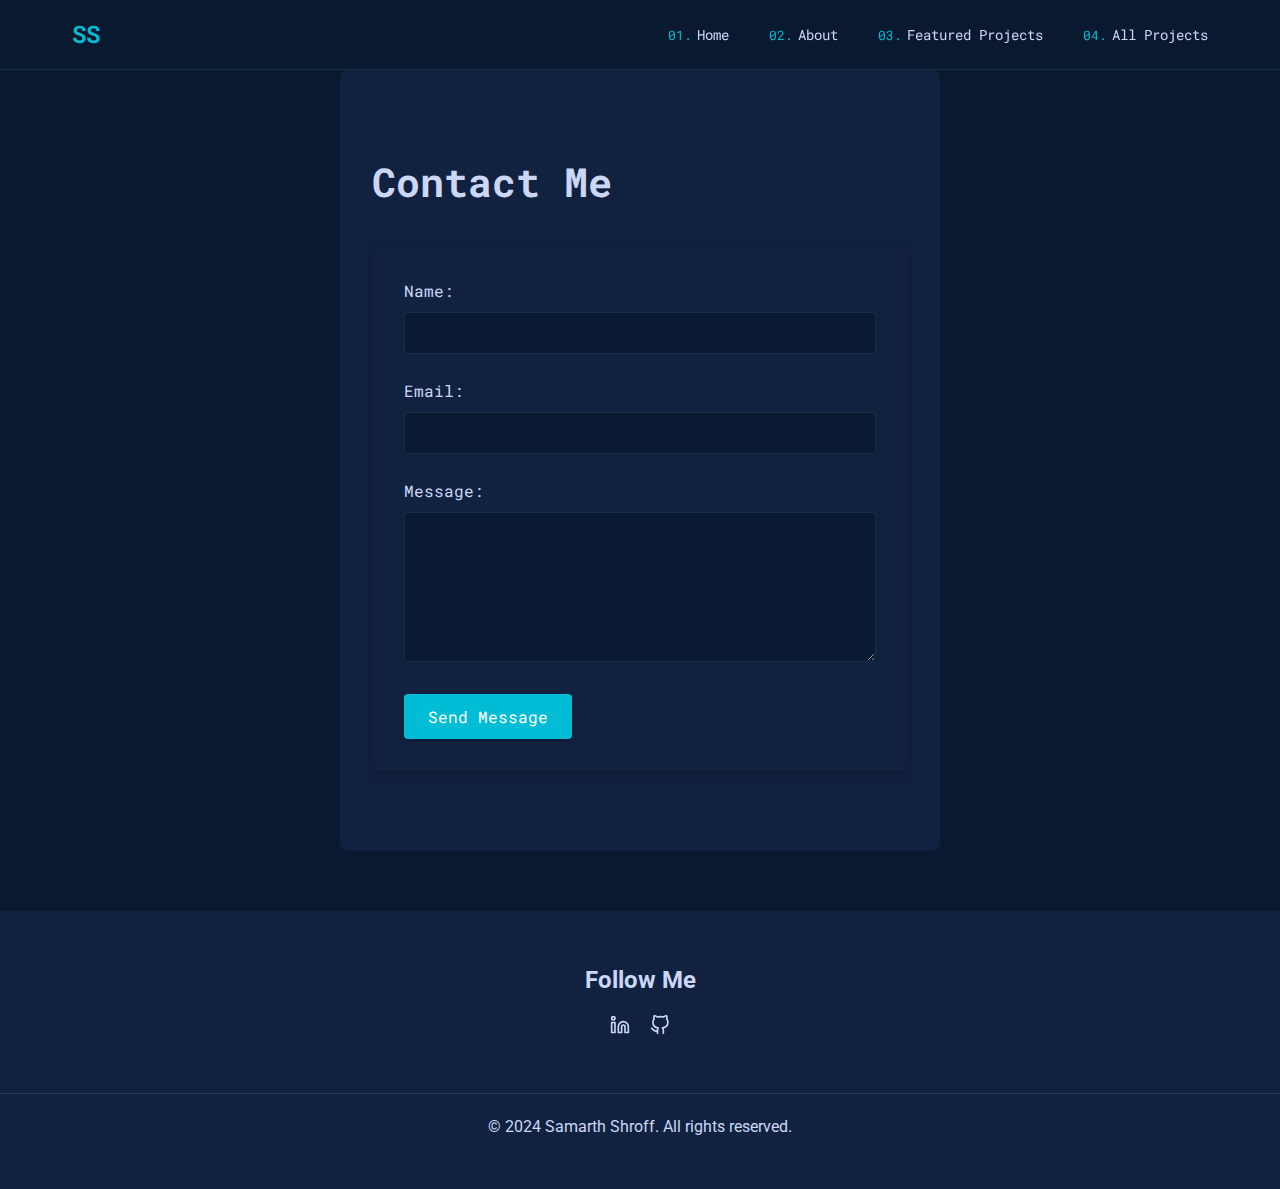
<file: contact.html>
<!DOCTYPE html>
<html lang="en">

<head>
    <meta charset="UTF-8">
    <meta name="viewport" content="width=device-width, initial-scale=1.0">
    <title>Contact - Samarth Shroff</title>
    <link rel="stylesheet" href="/styles/main.css">
    <link rel="stylesheet" href="/styles/featuredprojects.css">
    <!-- Add Google Fonts -->
    <link rel="preconnect" href="https://fonts.googleapis.com">
    <link rel="preconnect" href="https://fonts.gstatic.com" crossorigin>
    <link
        href="https://fonts.googleapis.com/css2?family=Roboto:wght@300;400;500;700&family=Roboto+Mono:wght@400;500;600;700&display=swap"
        rel="stylesheet">
    <style>
        :root {
            --primary-dark: #0a192f;
            --secondary-dark: #112240;
            --text-primary: #ccd6f6;
            --text-secondary: #8892b0;
            --accent: #00BCD4;
            /* Material Design cyan */
            --accent-dark: #00ACC1;
            /* Slightly darker version for hover states */
            --nav-height: 70px;
        }

        * {
            margin: 0;
            padding: 0;
            box-sizing: border-box;
        }

        body {
            font-family: 'Roboto', sans-serif;
            line-height: 1.6;
            background-color: var(--primary-dark);
            color: var(--text-primary);
        }

        nav {
            position: fixed;
            top: 0;
            width: 100%;
            height: var(--nav-height);
            background-color: rgba(10, 25, 47, 0.95);
            backdrop-filter: blur(10px);
            z-index: 1000;
            border-bottom: 1px solid rgba(100, 255, 218, 0.1);
        }

        .nav-content {
            max-width: 1200px;
            height: 100%;
            margin: 0 auto;
            display: flex;
            justify-content: space-between;
            align-items: center;
            padding: 0 2rem;
        }

        .logo {
            font-family: 'Roboto Mono', monospace;
            font-size: 1.5rem;
            color: var(--accent);
            font-weight: 700;
            text-decoration: none;
        }

        .nav-links {
            display: flex;
            gap: 2.5rem;
            z-index: 10;
        }

        .nav-links a {
            color: var(--text-primary);
            text-decoration: none;
            font-family: 'Roboto Mono', monospace;
            font-size: 0.9rem;
            transition: all 0.3s ease;
            padding: 0.5rem 0;
        }

        .nav-links a:hover {
            color: var(--accent);
        }

        .nav-links a::before {
            content: "0" counter(nav-counter) ".";
            margin-right: 5px;
            color: var(--accent);
            font-size: 0.8rem;
        }

        .nav-links a {
            counter-increment: nav-counter;
        }

        .hamburger {
            display: none;
            cursor: pointer;
            padding: 10px;
        }

        .hamburger .line {
            width: 25px;
            height: 2px;
            background-color: var(--accent);
            margin: 6px 0;
            transition: 0.4s;
        }

        .mobile-menu {
            display: none;
            position: fixed;
            top: var(--nav-height);
            right: 0;
            width: 75%;
            height: calc(100vh - var(--nav-height));
            background-color: var(--secondary-dark);
            padding: 2rem;
            transform: translateX(100%);
            transition: transform 0.3s ease-in-out;
        }

        .mobile-menu.active {
            transform: translateX(0);
        }

        .mobile-menu a {
            display: block;
            color: var(--text-primary);
            text-decoration: none;
            font-family: 'Roboto Mono', monospace;
            font-size: 1.2rem;
            padding: 1rem 0;
            border-bottom: 1px solid rgba(100, 255, 218, 0.1);
        }

        .mobile-menu a:hover {
            color: var(--accent);
        }

        /* Contact page specific styles */
        .contact-page {
            margin-top: var(--nav-height);
            padding: 5rem 2rem;
            max-width: 600px;
            margin-left: auto;
            margin-right: auto;
        }

        .contact-page h2 {
            color: var(--text-primary);
            font-size: 2.5rem;
            margin-bottom: 2rem;
            font-family: 'Roboto Mono', monospace;
        }

        .contact-page form {
            background-color: var(--secondary-dark);
            padding: 2rem;
            border-radius: 8px;
            box-shadow: 0 4px 8px rgba(0, 0, 0, 0.2);
        }

        .contact-page label {
            display: block;
            color: var(--text-primary);
            margin-bottom: 0.5rem;
            font-family: 'Roboto Mono', monospace;
        }

        .contact-page input,
        .contact-page textarea {
            width: 100%;
            padding: 0.8rem;
            margin-bottom: 1.5rem;
            background-color: rgba(10, 25, 47, 0.8);
            border: 1px solid rgba(100, 255, 218, 0.1);
            border-radius: 4px;
            color: var(--text-primary);
            font-family: 'Roboto', sans-serif;
        }

        .contact-page textarea {
            min-height: 150px;
            resize: vertical;
        }

        .contact-page button {
            display: inline-block;
            color: #fff;
            background: var(--accent);
            border: none;
            border-radius: 4px;
            padding: 12px 24px;
            font-family: 'Roboto Mono', monospace;
            font-size: 1rem;
            box-shadow: 0 2px 5px rgba(0, 0, 0, 0.2);
            transition: all 0.3s ease;
            cursor: pointer;
        }

        .contact-page button:hover {
            background: var(--accent-dark);
            box-shadow: 0 4px 8px rgba(0, 0, 0, 0.3);
            transform: translateY(-2px);
        }

        /* Footer styles */
        .footer {
            padding: 50px 0;
            background-color: var(--secondary-dark);
            margin-top: 60px;
            display: flex;
            flex-direction: column;
            align-items: center;
            width: 100%;
        }

        .footer-content {
            width: 100%;
            max-width: 1200px;
            margin: 0 auto;
            padding: 0 20px;
            text-align: center;
        }

        .footer-social {
            display: flex;
            flex-direction: column;
            align-items: center;
            margin: 0 auto;
        }

        .footer-social h3 {
            color: var(--text-primary);
            font-size: 1.5rem;
            margin-bottom: 1rem;
        }

        .social-links {
            display: flex;
            justify-content: center;
            gap: 20px;
        }

        .social-links a {
            color: var(--text-primary);
            transition: color 0.3s ease;
        }

        .social-links a:hover {
            color: var(--accent);
        }

        .social-links svg {
            width: 20px;
            height: 20px;
        }

        .footer-bottom {
            width: 100%;
            text-align: center;
            padding-top: 20px;
            margin-top: 50px;
            border-top: 1px solid rgba(255, 255, 255, 0.1);
        }

        /* Media queries */
        @media (max-width: 768px) {
            .nav-links {
                display: none;
                z-index: 10;
            }

            .hamburger {
                display: block;
            }

            .mobile-menu {
                display: block;
            }

            .hamburger.active .line:nth-child(1) {
                transform: rotate(45deg) translate(5px, 5px);
            }

            .hamburger.active .line:nth-child(2) {
                opacity: 0;
            }

            .hamburger.active .line:nth-child(3) {
                transform: rotate(-45deg) translate(7px, -7px);
            }

            .contact-page {
                padding: 3rem 1rem;
            }
        }
    </style>
</head>

<body>
    <nav>
        <div class="nav-content">
            <a href="#" class="logo">SS</a>
            <div class="nav-links">
                <a href="/index.html">Home</a>
                <a href="#about">About</a>
                <a href="#professionalprojects">Featured Projects</a>
                <a href="/projects.html#personalprojects">All Projects</a>
                <!--<a href="contact.html">Contact</a>-->
            </div>
            <div class="hamburger">
                <div class="line"></div>
                <div class="line"></div>
                <div class="line"></div>
            </div>
        </div>
    </nav>
    
    <div class="mobile-menu">
        <a href="/index.html">Home</a>
        <a href="#about">About</a>
        <a href="#professionalprojects">Featured Projects</a>
        <a href="/projects.html#personalprojects">All Projects</a>
        <!--<a href="contact.html">Contact</a>-->
    </div>

    <main class="contact-page">
        <h2>Contact Me</h2>
        <form action="https://your-worker-url.workers.dev" method="POST" id="contact-form">
            <label for="name">Name:</label>
            <input type="text" id="name" name="name" required>

            <label for="email">Email:</label>
            <input type="email" id="email" name="email" required>

            <label for="message">Message:</label>
            <textarea id="message" name="message" required></textarea>

            <button type="submit">Send Message</button>
        </form>
    </main>

    <footer class="footer">
        <div class="footer-content">
            <div class="footer-social">
                <h3>Follow Me</h3>
                <div class="social-links">
                    <a href="http://www.linkedin.com/in/samarth-shroff/" target="_blank" rel="noopener noreferrer">
                        <svg xmlns="http://www.w3.org/2000/svg" viewBox="0 0 24 24" fill="none" stroke="currentColor"
                            stroke-width="2" stroke-linecap="round" stroke-linejoin="round"
                            class="feather feather-linkedin">
                            <path d="M16 8a6 6 0 0 1 6 6v7h-4v-7a2 2 0 0 0-2-2 2 2 0 0 0-2 2v7h-4v-7a6 6 0 0 1 6-6z">
                            </path>
                            <rect x="2" y="9" width="4" height="12"></rect>
                            <circle cx="4" cy="4" r="2"></circle>
                        </svg>
                    </a>
                    <a href="https://github.com/samarthshroff" target="_blank" rel="noopener noreferrer">
                        <svg xmlns="http://www.w3.org/2000/svg" viewBox="0 0 24 24" fill="none" stroke="currentColor"
                            stroke-width="2" stroke-linecap="round" stroke-linejoin="round"
                            class="feather feather-github">
                            <path
                                d="M9 19c-5 1.5-5-2.5-7-3m14 6v-3.87a3.37 3.37 0 0 0-.94-2.61c3.14-.35 6.44-1.54 6.44-7A5.44 5.44 0 0 0 20 4.77 5.07 5.07 0 0 0 19.91 1S18.73.65 16 2.48a13.38 13.38 0 0 0-7 0C6.27.65 5.09 1 5.09 1A5.07 5.07 0 0 0 5 4.77a5.44 5.44 0 0 0-1.5 3.78c0 5.42 3.3 6.61 6.44 7A3.37 3.37 0 0 0 9 18.13V22">
                            </path>
                        </svg>
                    </a>
                </div>
            </div>
        </div>
        <div class="footer-bottom">
            <p>© 2024 Samarth Shroff. All rights reserved.</p>
        </div>
    </footer>

    <script type="module" src="/index.js"></script>
</body>

</html>
</file>
<file: styles/main.css>
@import url('https://fonts.googleapis.com/css2?family=Poppins:wght@400;500;600&family=Montserrat:wght@500;600;700&family=Roboto+Mono&display=swap');

:root {
  --primary-dark: white;
  --secondary-dark: #f8f9fa;
  --text-primary: #2d3436;
  /* Dark gray for primary text */
  --text-secondary: #636e72;
  /* Medium gray for secondary text */
  --accent: #00BCD4;
  /* Keep the accent color */
  --accent-dark: #00ACC1;
  /* Keep the darker accent */
  --nav-height: 70px;
  --font-body: 'Poppins', sans-serif;
  --font-heading: 'Montserrat', sans-serif;
  --font-mono: 'Roboto Mono', monospace;
}

body {
  font-family: var(--font-body);
  line-height: 1.6;
  background-color: var(--primary-dark);
  color: #fff;
}

.logo {
  font-family: var(--font-heading);
  font-size: 1.5rem;
  color: var(--accent);
  font-weight: 700;
  text-decoration: none;
}

.nav-links a {
  font-family: var(--font-heading);
  /* rest of styles remain the same */
}

.nav-dropdown-content a {
  font-family: var(--font-heading);
  /* Was: 'Roboto Mono', monospace */
}

.mobile-menu a {
  font-family: var(--font-heading);
  /* Was: 'Roboto Mono', monospace */
}

.main-heading {
  font-family: var(--font-heading);
  /* rest of styles remain the same */
}

/* Existing Project Card Styles */
/* New Project Card Styles */
.project-card-new {
  background: white;
  border-radius: 16px;
  padding: 20px;
  box-shadow: 0 4px 12px rgba(0, 0, 0, 0.1);
  cursor: pointer;
  transition: transform 0.3s ease, box-shadow 0.3s ease;
  overflow: hidden;
}

.project-card-new:hover {
  transform: translateY(-5px);
  box-shadow: 0 6px 16px rgba(0, 0, 0, 0.15);
}

.project-image-new {
  width: 100%;
  height: 200px;
  border-radius: 8px;
  overflow: hidden;
  margin-bottom: 16px;
}

.project-image-new img {
  width: 100%;
  height: 100%;
  object-fit: cover;
}

.project-card-new:hover .project-image-new img {
  transform: scale(1.05);
  /* Slight zoom on hover */
}

.project-content-new {
  padding: 0 8px;
}

.project-title-new {
  font-size: 1.5rem;
  color: #2d3436;
  /* Dark gray for titles */
  margin-bottom: 12px;
}

.project-description-new {
  color: #636e72;
  /* Medium gray for description text */
  margin-bottom: 16px;
  line-height: 1.5;
}

.project-tech-list-new {
  display: flex;
  flex-wrap: wrap;
  gap: 8px;
  list-style: none;
  padding: 0;
}

.project-tech-list-new li {
  background: #f0f0f0;
  color: #666;
  padding: 4px 12px;
  border-radius: 16px;
  font-size: 0.9rem;
  font-family: var(--font-mono);
}

.project-tech-list-new span {
  background-color: #f0f0f0;
  color: #2d3436;    /* Dark gray for tech stack text */
  padding: 4px 12px;
  border-radius: 20px;
  font-size: 0.85rem;
  display: inline-block;
  margin: 2px;
}

.section-title {
  font-family: var(--font-heading);
  color: #2d3436;
  /* Dark gray for section titles */
}

/* Existing Project Content Styles */
.project-content {
  grid-column: 1 / 8;
  grid-row: 1 / -1;
  position: relative;
  z-index: 2;
}

.project-image {
  grid-column: 8 / -1;
  grid-row: 1 / -1;
  position: relative;
  z-index: 1;
  max-width: 500px;
}

.project-image img {
  width: 100%;
  height: auto;
  max-height: 300px;
  object-fit: cover;
  border-radius: 4px;
  filter: grayscale(100%) contrast(1.1);
  transition: filter 0.3s ease;
}

/* Existing Modal Styles */
.project-modal {
  display: none;
  position: fixed;
  top: 0;
  left: 0;
  width: 100%;
  height: 100%;
  background: rgba(0, 0, 0, 0.8);
  z-index: 1000;
}

.modal-content {
  position: relative;
  background: #fff;
  margin: 5% auto;
  padding: 2rem;
  width: 80%;
  max-width: 1000px;
  border-radius: 8px;
  max-height: 90vh;
  overflow-y: auto;
}

.close-modal {
  position: absolute;
  right: 15px;
  top: 15px;
  font-size: 28px;
  font-weight: bold;
  color: #333;
  cursor: pointer;
  z-index: 1001;
  width: 30px;
  height: 30px;
  background-color: #f1f1f1;
  border-radius: 50%;
  display: flex;
  justify-content: center;
  align-items: center;
  line-height: 1;
  box-shadow: 0 2px 5px rgba(0, 0, 0, 0.2);
  transition: all 0.2s ease;
}

.close-modal:hover {
  color: #000;
  background-color: #ddd;
  transform: scale(1.1);
}

/* Existing About Section Styles */
.about-content {
  display: grid;
  grid-template-columns: 3fr 2fr;
  gap: 50px;
  padding: 0 20px;
}

.about-text p {
  margin-bottom: 15px;
  color: var(--text-secondary);
}

.about-image img {
  width: 75%;
  /* Resize to 40% of its original size (60% smaller) */
  height: auto;
  /* Maintain aspect ratio */
  max-width: none;
  /* Remove any max-width constraints */
  border-radius: 20px;
  /* Optional: Add some rounding to the corners */
}

/* Existing All Projects Page Styles */
.all-projects-page {
  max-width: 1200px;
  margin: 0 auto;
  padding: 100px 20px;
}

.all-projects-page section {
  margin-bottom: 100px;
}

/* Existing Media Queries */
@media (max-width: 768px) {
  .about-content {
    grid-template-columns: 1fr;
  }

  .project-card {
    grid-template-columns: 1fr;
    gap: 1rem;
  }

  .project-content,
  .project-card.project-left .project-content {
    grid-column: 1 / -1;
  }

  .project-image,
  .project-card.project-left .project-image {
    grid-column: 1 / -1;
    max-width: 100%;
  }

  .project-image img {
    max-height: 250px;
  }
}

/* Existing Styles for All Projects Button */
.all-projects-button-container {
  display: flex;
  justify-content: center;
  margin-top: 0rem;
  margin-bottom: 2rem;
}

.all-projects-button {
  display: inline-block;
  color: #fff;
  background: var(--accent);
  /* Use the accent color */
  border: none;
  border-radius: 4px;
  padding: 12px 24px;
  font-family: var(--font-heading);
  font-size: 1rem;
  text-decoration: none;
  box-shadow: 0 2px 5px rgba(0, 0, 0, 0.2);
  transition: all 0.3s ease;
}

.all-projects-button:hover {
  background: var(--accent-dark);
  box-shadow: 0 4px 8px rgba(0, 0, 0, 0.3);
  transform: translateY(-2px);
}

.all-projects-button:active {
  box-shadow: 0 1px 2px rgba(0, 0, 0, 0.2);
  transform: translateY(0);
}

.all-projects-page .projects-grid {
    display: grid;
      grid-template-columns: repeat(auto-fill, minmax(300px, 1fr));
      gap: 24px;
      padding: 24px;
}

.all-projects-page .project-card {
  background: var(--secondary-dark);
  border-radius: 8px;
  overflow: hidden;
  transition: transform 0.3s ease;
}

.all-projects-page .project-card:hover {
  transform: translateY(-5px);
}

/* Existing Project Details Modal Styles */
.project-details-modal {
  position: fixed;
  top: 0;
  left: 0;
  width: 100%;
  height: 100%;
  background: rgba(0, 0, 0, 0.7);
  display: flex;
  justify-content: center;
  align-items: center;
  z-index: 1000;
}

.details-modal-content {
  position: relative;
  background: white;
  padding: 30px 20px 20px;
  /* Add more padding at the top for the close button */
  border-radius: 8px;
  width: 75%;
  max-height: 90vh;
  overflow-y: auto;
  display: flex;
  flex-direction: column;
  gap: 15px;
  z-index: 1001;
  box-shadow: 0 4px 15px rgba(0, 0, 0, 0.2);
}

.details-modal-content img {
  width: 100%; /* Make the image take the full width of the modal */
  max-width: 600px; /* Set a maximum width for the image */
  max-height: 75vh; /* Set a maximum height for the image */
  height: auto; /* Maintain aspect ratio */
  border-radius: 4px; /* Optional: Add some rounding to the corners */
  object-fit: contain; /* Ensure the image scales correctly */
}

.details-modal-content video {
  width: 100%; /* Make the video take the full width of the modal */
  max-width: 600px; /* Set a maximum width for the image */
  max-height: 75vh; /* Set a maximum height for the video */
  height: auto; /* Maintain aspect ratio */
  border-radius: 4px; /* Optional: Add some rounding to the corners */
  object-fit: contain; /* Ensure the video scales correctly */
}

/* Updated Carousel Styles */
.media-section {
  position: relative;
  max-height: 75vh;
  overflow: visible;
}

.carousel {
  position: relative;
  width: 100%;
  overflow: hidden;
}

.carousel-inner {
  display: flex;
  transition: transform 0.3s ease;
  width: 100%;
  cursor: grab;
}

.carousel-item {
  flex: 0 0 auto;
  width: 100%;
  padding: 0 10px;
  box-sizing: border-box;
  transition: opacity 0.5s ease, transform 0.5s ease;
  opacity: 0.5;
  transform: scale(0.9);
  display: flex;
  justify-content: center;
  align-items: center;
  /* Add height to ensure proper vertical centering */
  height: 65vh;
}

.carousel-item.active {
  opacity: 1;
  transform: scale(1);
  z-index: 2;
}

.carousel-item img,
.carousel-item video {
  max-width: 100%;
  max-height: 65vh;
  object-fit: contain;
  border-radius: 4px;
  /* Ensure the media is fully visible */
  margin: auto;
}

/* Carousel Controls */
.carousel-control {
  position: absolute;
  top: 50%;
  transform: translateY(-50%);
  background-color: rgba(0, 0, 0, 0.5);
  color: white;
  border: none;
  border-radius: 50%;
  width: 40px;
  height: 40px;
  font-size: 18px;
  cursor: pointer;
  z-index: 10;
  transition: background-color 0.3s;
  display: flex;
  justify-content: center;
  align-items: center;
}

.carousel-control:hover {
  background-color: rgba(0, 0, 0, 0.8);
}

.carousel-control.prev {
  left: 15px;
}

.carousel-control.next {
  right: 15px;
}

/* Carousel Indicators */
.carousel-indicators {
  display: flex;
  justify-content: center;
  margin-top: 15px;
  gap: 8px;
}

.indicator {
  width: 12px;
  height: 12px;
  border-radius: 50%;
  background-color: #bbb;
  cursor: pointer;
  transition: background-color 0.3s;
}

.indicator.active {
  background-color: #333;
}

/* For mobile screens */
@media (max-width: 768px) {
  .carousel-control {
    width: 30px;
    height: 30px;
    font-size: 14px;
  }

  .details-modal-content {
    width: 90%;
    padding: 15px;
  }

  .indicator {
    width: 8px;
    height: 8px;
  }
}

.github-link {
  display: inline-block;
  margin-top: 10px;
  padding: 8px 12px;
  background-color: #333;
  /* GitHub color */
  color: white;
  text-decoration: none;
  border-radius: 4px;
  transition: background-color 0.3s;
}

.github-link:hover {
  background-color: #555;
  /* Darker shade on hover */
}

.contact-page {
  padding: 50px;
  max-width: 600px;
  margin: 0 auto;
  background-color: var(--secondary-dark);
  border-radius: 8px;
  color: var(--text-primary);
}

.contact-page h2 {
  margin-bottom: 20px;
  color: var(--text-primary); /* Ensure heading color matches */
  font-family: var(--font-heading);
}

.contact-page label {
  display: block;
  margin-bottom: 5px;
  color: var(--text-primary);
  font-family: var(--font-heading);
}

.contact-page input,
.contact-page textarea {
  width: 100%;
  padding: 10px;
  margin-bottom: 20px;
  border: 1px solid #ccc;
  border-radius: 4px;
  font-family: var(--font-body);
}

.contact-page button {
  background-color: var(--accent);
  color: white;
  padding: 10px 15px;
  border: none;
  border-radius: 4px;
  cursor: pointer;
  font-family: var(--font-heading);
}

.contact-page button:hover {
  background-color: #5cd1a0;
  /* Darker shade on hover */
}

/* For dark theme support */
/*@media (prefers-color-scheme: dark) {
    .close-modal {
        background-color: #444;
        color: #fff;
    }

    .close-modal:hover {
        background-color: #555;
    }

    .details-modal-content {
        background: #333;
        color: #fff;
    }
}*/

/* Improved List Styling in Modal Content */
.description-section ul {
  padding-left: 25px;
  margin: 10px 0;
  list-style-type: disc;
}

.description-section ul li {
  margin-bottom: 8px;
  position: relative;
  line-height: 1.5;
}

/* Styling for nested lists */
.description-section ul ul,
.description-section ul ol {
  margin-top: 8px;
  padding-left: 20px;
  list-style-type: circle;
}

/* Ensure list bullets are visible */
.description-section ul li::marker {
  color: black; /*var(--accent, #00BCD4);*/
}

/* Add proper spacing for paragraphs inside description */
.description-section p {
  margin-bottom: 15px;
}

/* Make sure the description text has good readability */
.description-section {
  color: #333;
  font-size: 15px;
  line-height: 1.6;
}

/* Dark mode support */
/*@media (prefers-color-scheme: dark) {
    .description-section {
        color: #f0f0f0;
    }

    .description-section ul li::marker {
        color: var(--accent, #4ecdc4);
    }
}*/
</file>
<file: styles/featuredprojects.css>
/* Featured Project Card Styles */
.featured-project-card {
    display: flex;
    justify-content: space-between;
    align-items: center;
    margin-bottom: 100px;
    gap: 1.5rem;
    transition: transform 0.3s ease;
}

.featured-project-card:hover {
    transform: translateY(-5px);
    /* Added hover effect from main.css */
}

.featured-project-card .project-content {
    flex: 1;
    z-index: 2;
    position: relative;
}

.featured-project-card .featured-project-image {
    flex: 1;
    position: relative;
    z-index: 1;
    max-width: 500px;
    overflow: hidden;
    border-radius: 20px;
    /* Added to contain the image zoom effect */
}

.featured-project-card .featured-project-image img {
    width: 100%;
    height: auto;
    max-height: 300px;
    object-fit: contain;
    /* Changed from cover to contain to match main.css */
    border-radius: 20px;
    /*filter: grayscale(100%) contrast(1.1);*/
    transition: transform 0.3s ease;/*filter 0.3s ease,*/
    /* Added transform transition */
}

.featured-project-card .featured-project-image img:hover {
    /*filter: grayscale(0%) contrast(1);*/
    transform: scale(1.05);    
    /* Added image zoom on hover to match main.css */
}

.featured-project-card .project-overline {
    color: var(--accent);
    font-family: var(--font-heading);
    font-size: 0.9rem;
    margin-bottom: 0.5rem;
}

.featured-project-card .project-title {
    font-size: 1.8rem;
    margin-bottom: 1rem;
    color: #2d3436;    /* Dark gray for titles */
}

.featured-project-card .project-description {
    background-color: white;    /* Changed from var(--secondary-dark) to white */
    padding: 1.5rem;
    border-radius: 8px;    /* Increased from 4px to 8px to match personal projects */
    margin-bottom: 1rem;
    position: relative;
    z-index: 2;
    box-shadow: 0 4px 12px rgba(0, 0, 0, 0.1);    /* Added shadow to match personal projects */
    color: #333;    /* Added darker text color for better contrast on white */
}

.featured-project-card .project-description p {
    color: #636e72;
    /* Medium gray for description text */
    line-height: 1.6;
}

.featured-project-card .project-tech-list span {
    color: #2d3436;
    /* Dark gray for tech stack text */
}

/* Updated tech list styling to match main.css */
.featured-project-card .project-tech-list {
    display: flex;
    flex-wrap: wrap;
    gap: 1rem;
    list-style: none;
    padding: 0;
}

.featured-project-card .project-tech-list li {
    font-family: var(--font-mono);
    color: #333;
    /* Changed from #fff to #333 */
    background: #f0f0f0;
    /* Changed from rgba(0, 188, 212, 0.2) to solid light gray */
    padding: 0.25rem 0.5rem;
    border-radius: 20px;
    /* Increased from 3px to 20px to match personal projects */
}

.section-title {
    font-size: 2rem;
    color: var(--text-primary);
    margin-bottom: 40px;
    text-align: center;
    font-family: var(--font-heading);
    font-weight: 700;
    letter-spacing: -1px;
    /* Add this to reduce space between characters */
}

/* Mobile responsiveness */
@media (max-width: 768px) {
    .featured-project-card {
        flex-direction: column;
        gap: 1rem;
        /* Reduced from 2rem to 1rem to match main.css */
    }

    .featured-project-card .project-content,
    .featured-project-card .featured-project-image {
        order: unset !important;
        /* Override inline styles on mobile */
        max-width: 100%;
        width: 100%;
    }

    .featured-project-card .featured-project-image {
        margin-bottom: 1rem;
    }

    .featured-project-card .featured-project-image img {
        max-height: 250px;
        /* Reduced height on mobile to match main.css */
    }
}
</file>
